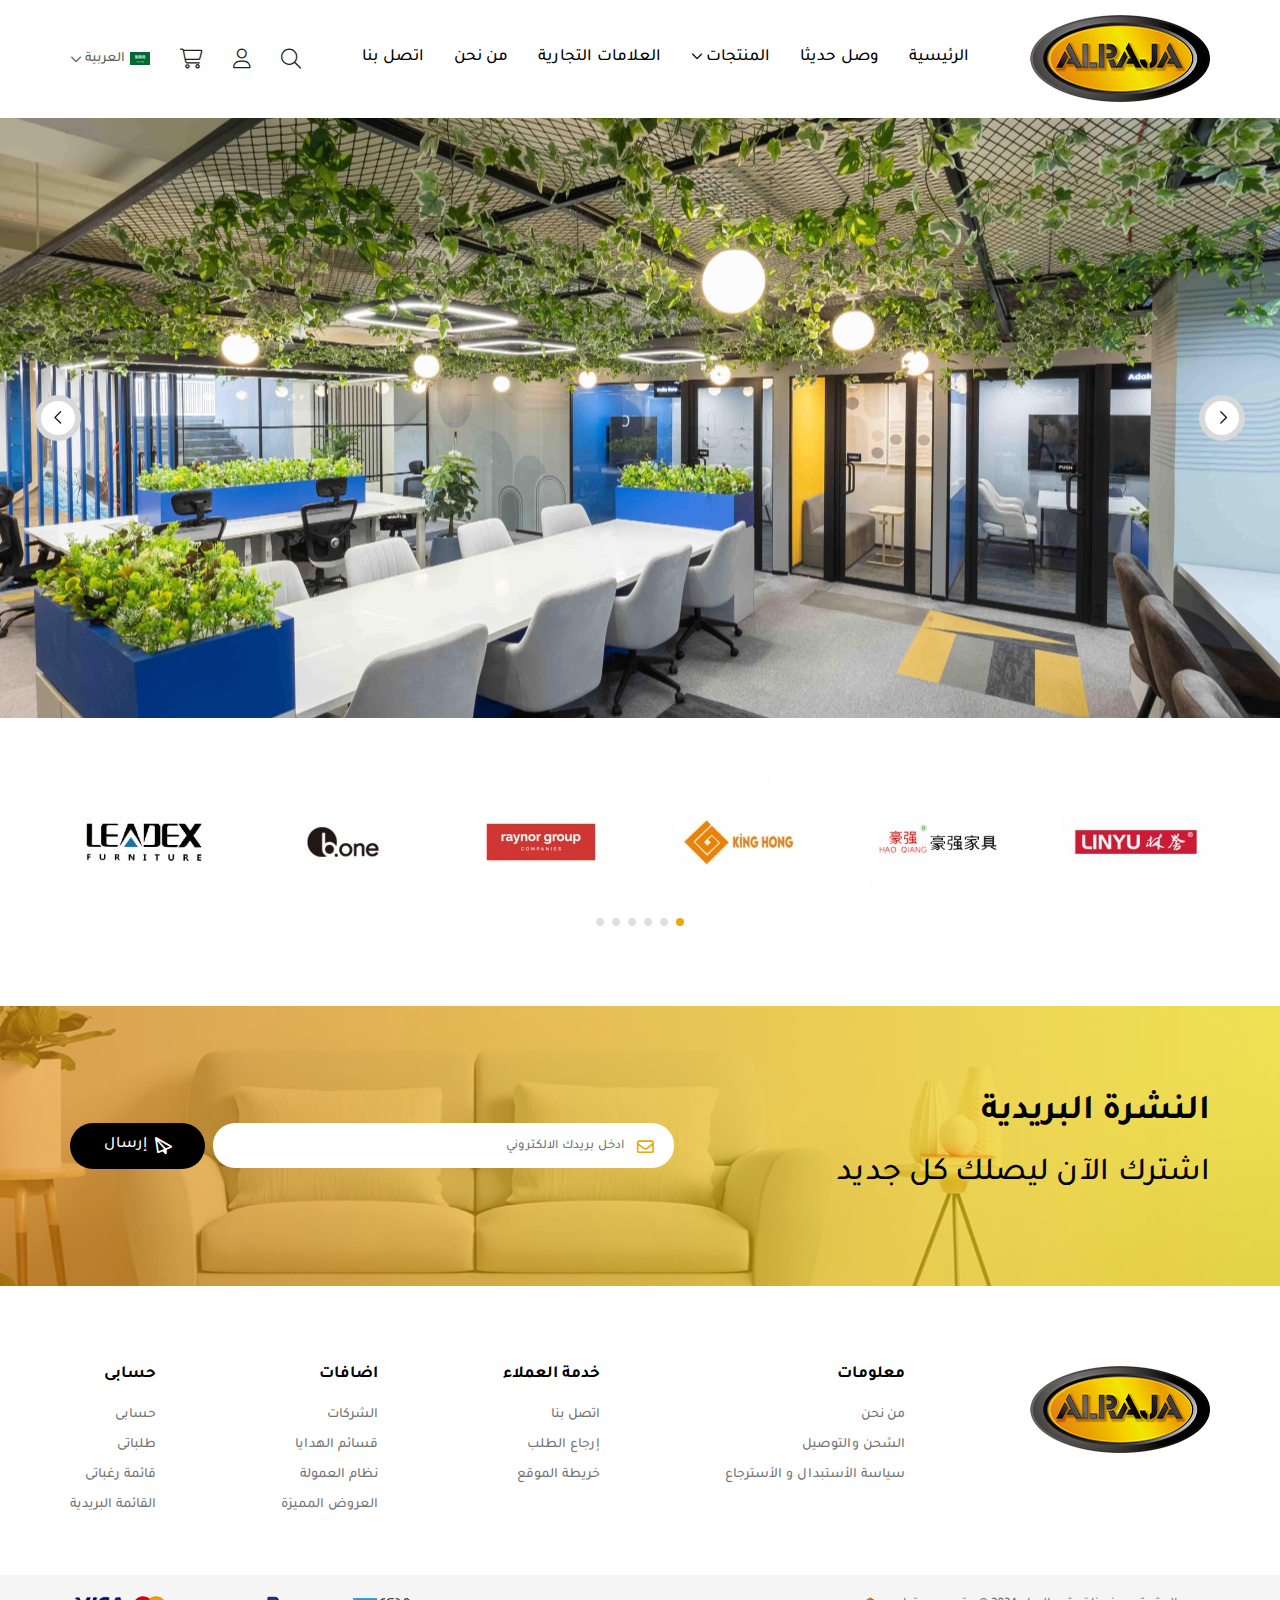
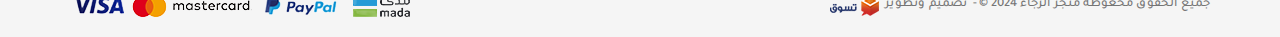
<file: index.html>
<!DOCTYPE html>
<html lang="ar" dir="rtl">

<head>
  <meta charset="UTF-8" />
  <meta http-equiv="X-UA-Compatible" content="IE=edge" />
  <meta name="viewport" content="width=device-width, initial-scale=1.0" />
  <meta name="description" content="">
  <meta name="keywords" content="">
  <link rel="icon" href="images/logo.png" type="image/webp" />
  <link rel="stylesheet" href="style/swiper-bundle.min.css">
  <link rel="stylesheet" href="style/all.min.css">
  <link rel="stylesheet" href="style/bootstrap-arabic.min.css">
  <link rel="stylesheet" href="style/main.css" />
  <title>شركة الرجاء المحدودة - ALRAJA COMPANY LIMITED</title>
</head>

<body>
  <!-- preloader -->
  <div class="preloader-container">
    <div class="preloader"></div>
  </div>

  <!-- End preloader -->




  <!-- Start Header -->
  <header class="header">
    <div class="container">
      <div class="header-content">
        <a href="#" class="logo">
          <img src="images/logo.png" alt="logo"></a>
        </a>
        <nav class="site-nav">
          <div class="close-language-wrapper">
            <div class="language">
              <div class="img-text">
                <img src="images/arabic.png" alt="">
                <div class="lang-text">
                  <span class="lang-type">العربية</span>
                  <i class="fa-regular fa-chevron-down icon"></i>
                </div>
              </div>
              <ul class="ul-reset langauge-details general-details">
                <li><a href="en.html">English</a></li>
                <li><a href="index.html">العربية</a></li>
              </ul>
            </div>
            <button class="close-btn">
              <i class="fa-light fa-xmark icon"></i>
            </button>

          </div>
          <ul class="ul-reset nav-ul">
            <li><a href="#">الرئيسية</a></li>
            <li><a href="#">وصل حديثا</a></li>
            <li class="dropdown-li">
              <a href="#">المنتجات</a>
              <div class="slider-div">
                <ul class="ul-reset main-menu">
                  <li class="submenu-dropdown-li">
                    <a href="#">أثاث مكتبي</a>
                    <div class="slider-div">
                      <ul class="ul-reset sub-menu">
                        <li class="submenu-dropdown-li">
                          <a href="#">
                            مكاتب
                          </a>
                          <div class="slider-div">
                            <ul class="ul-reset sub-menu">
                              <li><a href="#">مكتب مدير </a></li>
                              <li><a href="#">مكتب موظف </a></li>
                              <li><a href="#">طاولات قابلة للطي</a></li>
                              <li><a href="#">طاولات الأرتفاع المتغير</a></li>
                            </ul>
                          </div>
                        </li>
                        <li><a href="#">محطات عمل</a></li>
                        <li><a href="#">طاولات إجتماع</a></li>
                        <li class="submenu-dropdown-li">
                          <a href="#">
                            التخزين
                          </a>
                          <div class="slider-div">
                            <ul class="ul-reset sub-menu">
                              <li><a href="#">مكتب مدير </a></li>
                              <li><a href="#">مكتب موظف </a></li>
                              <li><a href="#">طاولات قابلة للطي</a></li>
                              <li><a href="#">طاولات الأرتفاع المتغير</a></li>
                            </ul>
                          </div>
                        </li>
                        <li class="submenu-dropdown-li">
                          <a href="#">
                            كراسي
                          </a>
                          <div class="slider-div">
                            <ul class="ul-reset sub-menu">
                              <li><a href="#">كراسي ظهر عالي </a></li>
                              <li><a href="#">كراسي ظهر متوسط </a></li>
                              <li><a href="#">كراسي زائر</a></li>
                              <li><a href="#">مقعد</a></li>
                            </ul>
                          </div>
                        </li>
                        <li class="submenu-dropdown-li">
                          <a href="#">
                            منطقة انتظار
                          </a>
                          <div class="slider-div">
                            <ul class="ul-reset sub-menu">
                              <li><a href="#">مكتب الاستقبال </a></li>
                              <li><a href="#"> كنب </a></li>
                              <li><a href="#">الكراسي</a></li>
                              <li><a href="#">مقاعد</a></li>
                            </ul>
                          </div>
                        </li>
                        <li><a href="#">طاولات لاونج</a></li>
                        <li><a href="#">كشك التليفون</a></li>
                        <li><a href="#">مصابيح</a></li>
                        <li><a href="#">وصل حديثا</a></li>
                      </ul>
                    </div>
                  </li>
                  <li class="submenu-dropdown-li">
                    <a href="#">أثاث منزلي </a>
                    <div class="slider-div">
                      <ul class="ul-reset sub-menu">
                        <li class="submenu-dropdown-li">
                          <a href="#">
                            غرفة النوم
                          </a>
                          <div class="slider-div">
                            <ul class="ul-reset sub-menu">
                              <li><a href="#">كراسي الطعام </a></li>
                              <li><a href="#">طاولات الطعام </a></li>
                              <li><a href="#">وحدة التخزين </a></li>
                            </ul>
                          </div>
                        </li>
                        <li class="submenu-dropdown-li">
                          <a href="#">
                            منطقة الطعام
                          </a>
                          <div class="slider-div">
                            <ul class="ul-reset sub-menu">
                              <li><a href="#">كراسي الطعام </a></li>
                              <li><a href="#">طاولات الطعام </a></li>
                              <li><a href="#">وحدة التخزين </a></li>
                            </ul>
                          </div>
                        </li>
                        <li class="submenu-dropdown-li">
                          <a href="#">
                            غرفة المعيشة
                          </a>
                          <div class="slider-div">
                            <ul class="ul-reset sub-menu">
                              <li><a href="#">كراسي ظهر عالي </a></li>
                              <li><a href="#">كراسي ظهر متوسط </a></li>
                              <li><a href="#">كراسي زائر</a></li>
                              <li><a href="#">مقعد</a></li>
                            </ul>
                          </div>
                        </li>

                        <li><a href="#"> مصابيح</a></li>
                        <li><a href="#">وصل حديثا </a></li>
                      </ul>
                    </div>

                  </li>
                </ul>
              </div>
            </li>
            <li><a href="#"> العلامات التجارية</a></li>
            <li><a href="#">من نحن </a></li>
            <li><a href="#"> اتصل بنا</a></li>
          </ul>
        </nav>

        <div class="control-section">
          <button class="open-search">
            <i class="fa-light fa-magnifying-glass icon"></i>
          </button>
          <div class="account">
            <button class="account-btn">
              <i class="fa-light fa-user icon"></i>
            </button>
            <ul class="ul-reset account-details general-details">
              <li><a class=" " href="#">تسجيل الدخول</a> </li>
              <li><a class=" " href="#">تسجيل جديد</a> </li>
            </ul>

          </div>
          <a href="#" class="cart">
            <i class="fa-light fa-cart-shopping icon"></i>
          </a>
          <div class="language">
            <div class="img-text">
              <img src="images/arabic.png" alt="">
              <div class="lang-text">
                <span class="lang-type">العربية</span>
                <i class="fa-regular fa-chevron-down icon"></i>
              </div>
            </div>
            <ul class="ul-reset langauge-details general-details">
              <li><a href="en.html">English</a></li>
              <li><a href="index.html">العربية</a></li>
            </ul>
          </div>
          <button class="bars">
            <i class="fa-light fa-bars icon"></i>
          </button>
        </div>


      </div>
    </div>

    <div class="search">
      <button class="close-searh-btn">
        <i class="fa-light fa-xmark icon"></i>
      </button>
      <div class="search-input-wrapper">
        <form action="" class="search-form">
          <input type="text" placeholder="اكتب ما تبحث عنه.؟">
        </form>
        <button class="form-search-btn">
          <i class="fa-light fa-magnifying-glass icon"></i>
        </button>

      </div>
    </div>
  </header>
  <!-- End Header -->

  <!-- Start Mainbanner -->
  <main class="mainBanner">
    <div class="mainBanner-parent">
      <div class="swiper">
        <div class="swiper-wrapper">
          <div class="swiper-slide">
            <div class="mainslider-item   ">
              <a class="mainBanner-link" href="#">
                <img src="images/main/01.jpg" />
              </a>
            </div>
          </div>
          <div class="swiper-slide">
            <div class="mainslider-item   ">
              <a class="mainBanner-link" href="#">
                <img src="images/main/02.jpg" />
              </a>
            </div>
          </div>
          <div class="swiper-slide">
            <div class="mainslider-item   ">
              <a class="mainBanner-link" href="#">
                <img src="images/main/01.jpg" />
              </a>
            </div>
          </div>
        </div>
      </div>
      <div class="swiper-pagination"></div>
      <div class="swiper-button-next">
        <span class="inner-circle">
          <i class="fa-regular fa-chevron-left icon"></i>
        </span>
      </div>
      <div class="swiper-button-prev">
        <span class="inner-circle">
          <i class="fa-regular fa-chevron-right icon"></i>
        </span>
      </div>

    </div>
  </main>
  <!-- End Mainbanner -->





  <!-- Start brands -->
  <section class="brands">
    <div class="container">
      <div class="swiper-parent">
        <div class="swiper">
          <div class="swiper-wrapper">
            <div class="swiper-slide">
              <div class="brand-item">
                <a href="#">
                  <img src="images/brands/01.jpg" alt="" />
                </a>
              </div>
            </div>
            <div class="swiper-slide">
              <div class="brand-item">
                <a href="#">
                  <img src="images/brands/02.jpg" alt="" />
                </a>
              </div>
            </div>
            <div class="swiper-slide">
              <div class="brand-item">
                <a href="#">
                  <img src="images/brands/03.jpg" alt="" />
                </a>
              </div>
            </div>
            <div class="swiper-slide">
              <div class="brand-item">
                <a href="#">
                  <img src="images/brands/04.jpg" alt="" />
                </a>
              </div>
            </div>
            <div class="swiper-slide">
              <div class="brand-item">
                <a href="#">
                  <img src="images/brands/05.jpg" alt="" />
                </a>
              </div>
            </div>
            <div class="swiper-slide">
              <div class="brand-item">
                <a href="#">
                  <img src="images/brands/06.jpg" alt="" />
                </a>
              </div>
            </div>
          </div>
        </div>
        <div class="swiper-pagination"></div>
      </div>
    </div>
  </section>
  <!-- End brands -->


  <!-- Start Newsletter -->
  <section class="newsletter">
    <div class="container">
      <div class="newsletter-content">
        <div class="text-content">
          <h3 class="title">
            النشرة البريدية
          </h3>
          <p class="text">
            اشترك الآن ليصلك كل جديد
          </p>
        </div>
        <div class="form-content">
          <form action="" class="newsletter-form">
            <div class="input-wrapper">
              <input placeholder="ادخل بريدك الالكتروني" type="text" class="newsletter-input">
              <i class="fa-regular fa-envelope icon"></i>
            </div>
            <button type="submit" class="submit-btn">
              <i class="fa-regular fa-paper-plane icon"></i>
              إرسال

            </button>
          </form>
        </div>
      </div>
    </div>
  </section>
  <!-- End Newsletter -->






  <!-- Start Footer -->
  <footer class="footer">
    <div class="upper-footer">
      <div class="container">
        <div class="footer-items">
          <div class="footer-img-item">
            <img src="images/logo.png" alt="">
          </div>
          <div class="footer-item">
            <h2 class="footer-item-title">
              معلومات
            </h2>
            <div class="footer-ul-wrapper">
              <ul class="ul-reset footer-ul">
                <li><a href="#" class="footer-anchor"> من نحن </a></li>
                <li><a href="#" class="footer-anchor">الشحن والتوصيل </a></li>
                <li><a href="#" class="footer-anchor">سياسة الأستبدال و الأسترجاع</a></li>
              </ul>
            </div>

          </div>
          <div class="footer-item">
            <h2 class="footer-item-title">
              خدمة العملاء
            </h2>
            <div class="footer-ul-wrapper">
              <ul class="ul-reset footer-ul">
                <li><a href="#" class="footer-anchor">اتصل بنا</a></li>
                <li><a href="#" class="footer-anchor"> إرجاع الطلب </a></li>
                <li><a href="#" class="footer-anchor"> خريطة الموقع</a></li>
              </ul>
            </div>

          </div>
          <div class="footer-item">
            <h2 class="footer-item-title">
              اضافات
            </h2>
            <div class="footer-ul-wrapper">
              <ul class="ul-reset footer-ul">
                <li><a href="#" class="footer-anchor">الشركات</a></li>
                <li><a href="#" class="footer-anchor">قسائم الهدايا</a></li>
                <li><a href="#" class="footer-anchor">نظام العمولة </a></li>
                <li><a href="#" class="footer-anchor">العروض المميزة </a></li>
              </ul>
            </div>

          </div>
          <div class="footer-item">
            <h2 class="footer-item-title">
              حسابى
            </h2>
            <div class="footer-ul-wrapper">
              <ul class="ul-reset footer-ul">
                <li><a href="#" class="footer-anchor"> حسابى</a></li>
                <li><a href="#" class="footer-anchor">طلباتى </a></li>
                <li><a href="#" class="footer-anchor">قائمة رغباتى</a></li>
                <li><a href="#" class="footer-anchor"> القائمة البريدية</a></li>
              </ul>
            </div>

          </div>
        </div>
      </div>
    </div>
    <div class="bottom-footer">
      <div class="container">
        <div class="bottom-footer-content">
          <div class="copyright">
            <p class="copyright-text">جميع الحقوق محغوظة متجر الرجاء 2024 ©</p>
            <p class="tasawk-text">
               تصميم وتطوير
              <a target="_blank" href="https://tasawk.com.sa/" class="tasawk-link">
                <img src="images/tasawk-ar.png" alt="">
              </a>
            </p>
          </div>
          <div class="pay">
            <img src="images/pay.png" alt="">
          </div>
        </div>


      </div>
    </div>
  </footer>
  <!-- End Footer -->


  <!-- to top button  -->
  <!-- <button class="toTop">
    <i class="fa-light fa-chevron-up toTop-icon"></i>
  </button> -->
  <!-- end of to top button -->






  <script src="js/jquery-2.1.1.min.js"></script>
  <script src="js/swiper-bundle.min.js"></script>
  <script src="js/bootstrap.min.js"></script>
  <script src="js/main.js"></script>

</body>

</html>
</file>
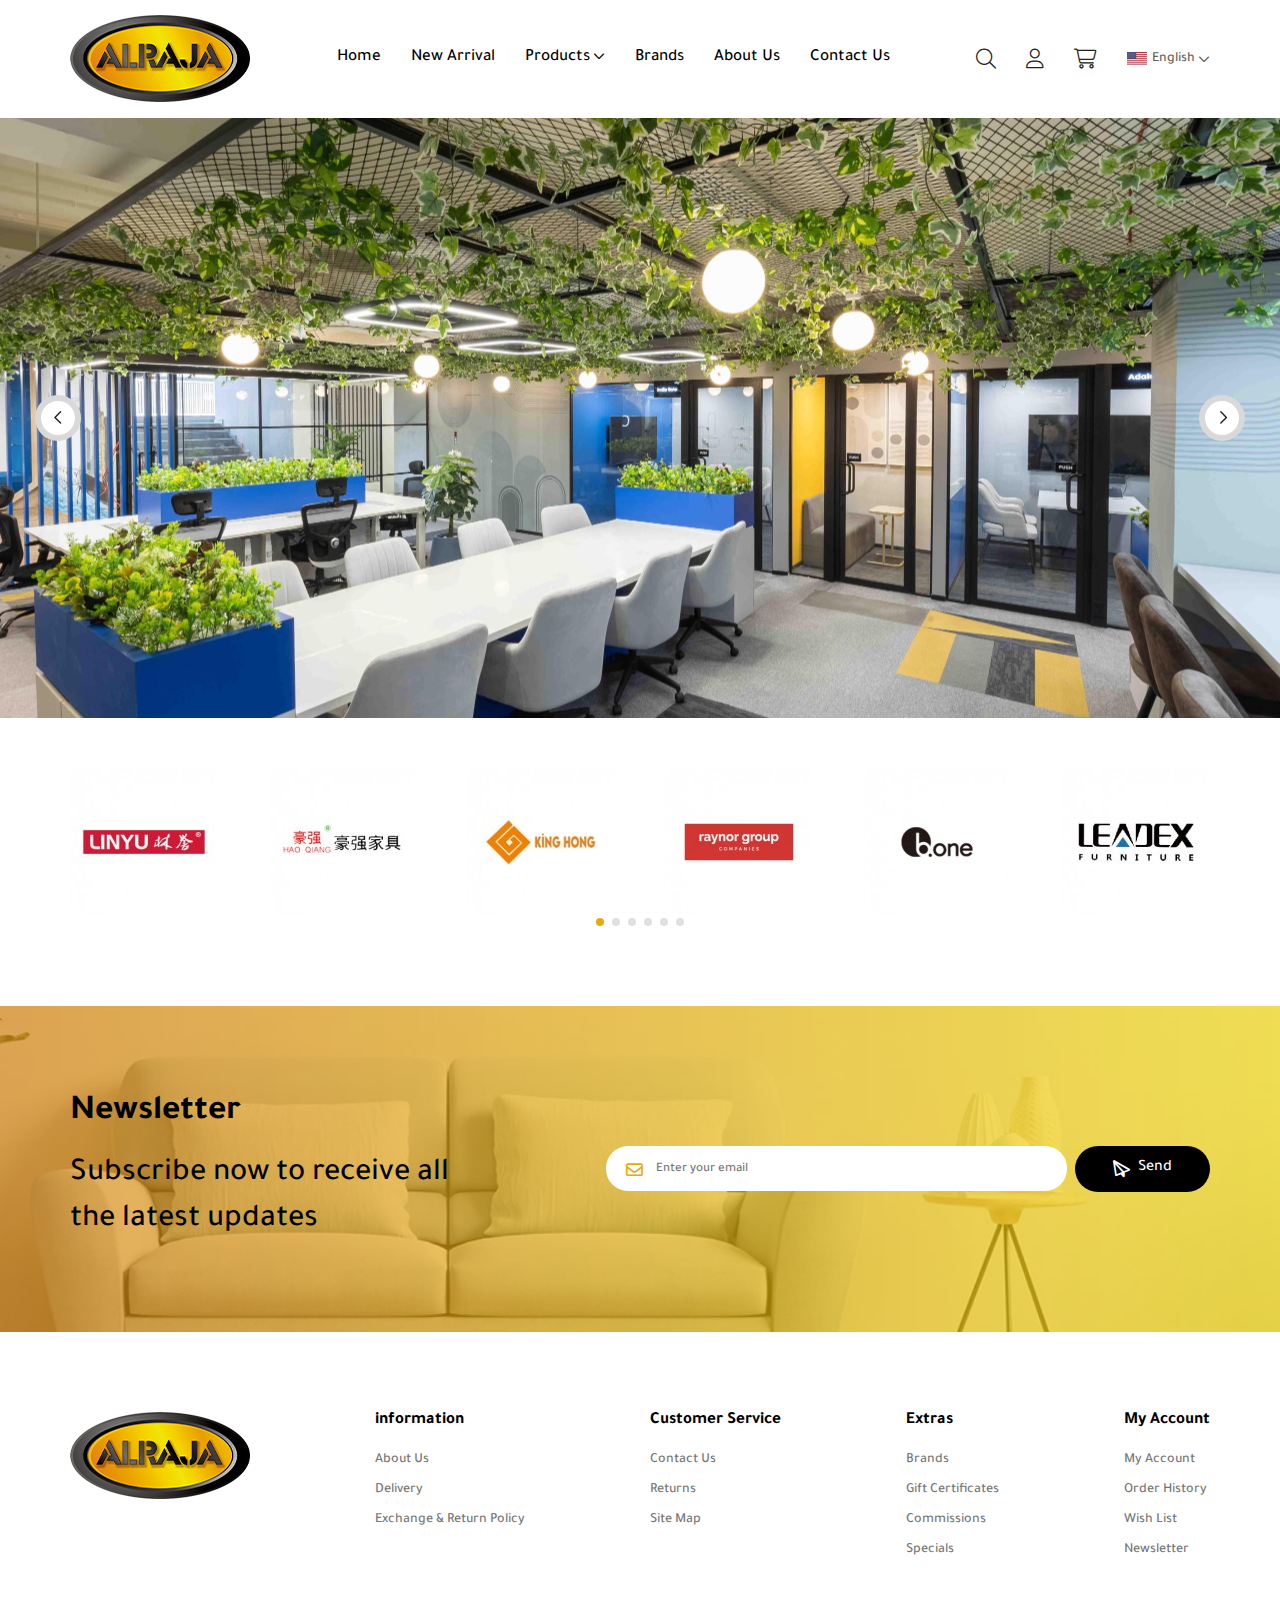
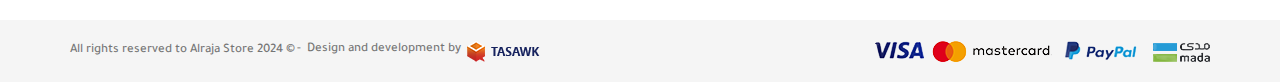
<file: en.html>
<!DOCTYPE html>
<html lang="en" dir="ltr">

<head>
    <meta charset="UTF-8" />
    <meta http-equiv="X-UA-Compatible" content="IE=edge" />
    <meta name="viewport" content="width=device-width, initial-scale=1.0" />
    <meta name="description" content="">
    <meta name="keywords" content="">
    <link rel="icon" href="images/logo.png" type="image/webp" />
    <link rel="stylesheet" href="style/swiper-bundle.min.css">
    <link rel="stylesheet" href="style/all.min.css">
    <link rel="stylesheet" href="style/bootstrap.min.css">
    <link rel="stylesheet" href="style/main.css" />
    <title> ALRAJA COMPANY LIMITED</title>
</head>

<body>
    <!-- preloader -->
    <div class="preloader-container">
        <div class="preloader"></div>
    </div>

    <!-- End preloader -->




    <!-- Start Header -->
    <header class="header">
        <div class="container">
            <div class="header-content">
                <a href="#" class="logo">
                    <img src="images/logo.png" alt="logo"></a>
                </a>
                <nav class="site-nav">
                    <div class="close-language-wrapper">
                        <div class="language">
                            <div class="img-text">
                                <img src="images/english.png" alt="">
                                <div class="lang-text">
                                    <span class="lang-type">English</span>
                                    <i class="fa-regular fa-chevron-down icon"></i>
                                </div>
                            </div>
                            <ul class="ul-reset langauge-details general-details">
                                <li><a href="index.html">العربية</a></li>
                                <li><a href="en.html">English</a></li>
                            </ul>
                        </div>
                        <button class="close-btn">
                            <i class="fa-light fa-xmark icon"></i>
                        </button>

                    </div>
                    <ul class="ul-reset nav-ul">
                        <li><a href="#">home</a></li>
                        <li><a href="#">new arrival </a></li>
                        <li class="dropdown-li">
                            <a href="#">products</a>
                            <div class="slider-div">
                                <ul class="ul-reset main-menu">
                                    <li class="submenu-dropdown-li">
                                        <a href="#">Office furniture</a>
                                        <div class="slider-div">
                                            <ul class="ul-reset sub-menu">
                                                <li class="submenu-dropdown-li">
                                                    <a href="#">
                                                        Offices
                                                    </a>
                                                    <div class="slider-div">
                                                        <ul class="ul-reset sub-menu">
                                                            <li><a href="#">Director's Office</a></li>
                                                            <li><a href="#">Employee's Office</a></li>
                                                            <li><a href="#">Folding Tables</a></li>
                                                            <li><a href="#">Variable height tables</a></li>
                                                        </ul>
                                                    </div>
                                                </li>
                                                <li><a href="#">Workstations</a></li>
                                                <li><a href="#">Meeting Tables</a></li>
                                                <li class="submenu-dropdown-li">
                                                    <a href="#">
                                                        Storage
                                                    </a>
                                                    <div class="slider-div">
                                                        <ul class="ul-reset sub-menu">
                                                            <li><a href="#">Director's Office</a></li>
                                                            <li><a href="#">Employee's Office</a></li>
                                                            <li><a href="#">Folding Tables</a></li>
                                                            <li><a href="#">Variable Height Tables</a></li>
                                                        </ul>
                                                    </div>
                                                </li>
                                                <li class="submenu-dropdown-li">
                                                    <a href="#">
                                                        Chairs
                                                    </a>
                                                    <div class="slider-div">
                                                        <ul class="ul-reset sub-menu">
                                                            <li><a href="#">High Back Chairs</a></li>
                                                            <li><a href="#">Medium Back Chairs</a></li>
                                                            <li><a href="#">Visitor Chairs</a></li>
                                                            <li><a href="#">Seat</a></li>
                                                        </ul>
                                                    </div>
                                                </li>
                                                <li class="submenu-dropdown-li">
                                                    <a href="#">
                                                        Waiting area
                                                    </a>
                                                    <div class="slider-div">
                                                        <ul class="ul-reset sub-menu">
                                                            <li><a href="#">Reception desk</a></li>
                                                            <li><a href="#">Sofas</a></li>
                                                            <li><a href="#">Chairs</a></li>
                                                            <li><a href="#">Beds</a></li>
                                                        </ul>
                                                    </div>
                                                </li>
                                                <li><a href="#">Lounge Tables</a></li>
                                                <li><a href="#">Telephone Booth</a></li>
                                                <li><a href="#">Lamps</a></li>
                                                <li><a href="#">New Arrivals</a></li>
                                            </ul>
                                        </div>
                                    </li>
                                    <li class="submenu-dropdown-li">
                                        <a href="#">Home Furniture</a>
                                        <div class="slider-div">
                                            <ul class="ul-reset sub-menu">
                                                <li class="submenu-dropdown-li">
                                                    <a href="#">
                                                        bedroom
                                                    </a>
                                                    <div class="slider-div">
                                                        <ul class="ul-reset sub-menu">
                                                            <li><a href="#">Dining Chairs</a></li>
                                                            <li><a href="#">Dining Tables</a></li>
                                                            <li><a href="#">Storage Unit</a></li>
                                                        </ul>
                                                    </div>
                                                </li>
                                                <li class="submenu-dropdown-li">
                                                    <a href="#">
                                                        Dining area
                                                    </a>
                                                    <div class="slider-div">
                                                        <ul class="ul-reset sub-menu">
                                                            <li><a href="#">Dining Chairs</a></li>
                                                            <li><a href="#">Dining Tables</a></li>
                                                            <li><a href="#">Storage Unit</a></li>
                                                        </ul>
                                                    </div>
                                                </li>
                                                <li class="submenu-dropdown-li">
                                                    <a href="#">
                                                        living room
                                                    </a>
                                                    <div class="slider-div">
                                                        <ul class="ul-reset sub-menu">
                                                            <li><a href="#">High Back Chairs</a></li>
                                                            <li><a href="#">Medium Back Chairs</a></li>
                                                            <li><a href="#">Visitor Chairs</a></li>
                                                            <li><a href="#">Seat</a></li>
                                                        </ul>
                                                    </div>
                                                </li>

                                                <li><a href="#">Lamps</a></li>
                                                <li><a href="#">New Arrivals</a></li>
                                            </ul>
                                        </div>

                                    </li>
                                </ul>
                            </div>
                        </li>
                        <li><a href="#">Brands</a></li>
                        <li><a href="#">About Us</a></li>
                        <li><a href="#">Contact Us</a></li>
                    </ul>
                </nav>

                <div class="control-section">
                    <button class="open-search">
                        <i class="fa-light fa-magnifying-glass icon"></i>
                    </button>
                    <div class="account">
                        <button class="account-btn">
                            <i class="fa-light fa-user icon"></i>
                        </button>
                        <ul class="ul-reset account-details general-details">
                            <li><a class=" " href="#">Login</a> </li>
                            <li><a class=" " href="#">register</a> </li>
                        </ul>

                    </div>
                    <a href="#" class="cart">
                        <i class="fa-light fa-cart-shopping icon"></i>
                    </a>
                    <div class="language">
                        <div class="img-text">
                            <img src="images/english.png" alt="">
                            <div class="lang-text">
                                <span class="lang-type">English</span>
                                <i class="fa-regular fa-chevron-down icon"></i>
                            </div>
                        </div>
                        <ul class="ul-reset langauge-details general-details">
                            <li><a href="index.html">العربية</a></li>
                            <li><a href="en.html">English</a></li>
                        </ul>
                    </div>
                    <button class="bars">
                        <i class="fa-light fa-bars icon"></i>
                    </button>
                </div>


            </div>
        </div>

        <div class="search">
            <button class="close-searh-btn">
                <i class="fa-light fa-xmark icon"></i>
            </button>
            <div class="search-input-wrapper">
                <form action="" class="search-form">
                    <input type="text" placeholder="Type what you are looking for.?">
                </form>
                <button class="form-search-btn">
                    <i class="fa-light fa-magnifying-glass icon"></i>
                </button>

            </div>
        </div>
    </header>
    <!-- End Header -->

    <!-- Start Mainbanner -->
    <main class="mainBanner">
        <div class="mainBanner-parent">
            <div class="swiper">
                <div class="swiper-wrapper">
                    <div class="swiper-slide">
                        <div class="mainslider-item   ">
                            <a class="mainBanner-link" href="#">
                                <img src="images/main/01.jpg" />
                            </a>
                        </div>
                    </div>
                    <div class="swiper-slide">
                        <div class="mainslider-item   ">
                            <a class="mainBanner-link" href="#">
                                <img src="images/main/02.jpg" />
                            </a>
                        </div>
                    </div>
                    <div class="swiper-slide">
                        <div class="mainslider-item   ">
                            <a class="mainBanner-link" href="#">
                                <img src="images/main/01.jpg" />
                            </a>
                        </div>
                    </div>
                </div>
            </div>
            <div class="swiper-pagination"></div>
            <div class="swiper-button-next">
                <span class="inner-circle">
                    <i class="fa-regular fa-chevron-left icon"></i>
                </span>
            </div>
            <div class="swiper-button-prev">
                <span class="inner-circle">
                    <i class="fa-regular fa-chevron-right icon"></i>
                </span>
            </div>

        </div>
    </main>
    <!-- End Mainbanner -->





    <!-- Start brands -->
    <section class="brands">
        <div class="container">
            <div class="swiper-parent">
                <div class="swiper">
                    <div class="swiper-wrapper">
                        <div class="swiper-slide">
                            <div class="brand-item">
                                <a href="#">
                                    <img src="images/brands/01.jpg" alt="" />
                                </a>
                            </div>
                        </div>
                        <div class="swiper-slide">
                            <div class="brand-item">
                                <a href="#">
                                    <img src="images/brands/02.jpg" alt="" />
                                </a>
                            </div>
                        </div>
                        <div class="swiper-slide">
                            <div class="brand-item">
                                <a href="#">
                                    <img src="images/brands/03.jpg" alt="" />
                                </a>
                            </div>
                        </div>
                        <div class="swiper-slide">
                            <div class="brand-item">
                                <a href="#">
                                    <img src="images/brands/04.jpg" alt="" />
                                </a>
                            </div>
                        </div>
                        <div class="swiper-slide">
                            <div class="brand-item">
                                <a href="#">
                                    <img src="images/brands/05.jpg" alt="" />
                                </a>
                            </div>
                        </div>
                        <div class="swiper-slide">
                            <div class="brand-item">
                                <a href="#">
                                    <img src="images/brands/06.jpg" alt="" />
                                </a>
                            </div>
                        </div>
                    </div>
                </div>
                <div class="swiper-pagination"></div>
            </div>
        </div>
    </section>
    <!-- End brands -->


    <!-- Start Newsletter -->
    <section class="newsletter">
        <div class="container">
            <div class="newsletter-content">
                <div class="text-content">
                    <h3 class="title">
                        Newsletter
                    </h3>
                    <p class="text">
                        Subscribe now to receive all the latest updates
                    </p>
                </div>
                <div class="form-content">
                    <form action="" class="newsletter-form">
                        <div class="input-wrapper">
                            <input placeholder="Enter your email" type="text" class="newsletter-input">
                            <i class="fa-regular fa-envelope icon"></i>
                        </div>
                        <button type="submit" class="submit-btn">
                            <i class="fa-regular fa-paper-plane icon"></i>
                            send
                        </button>
                    </form>
                </div>
            </div>
        </div>
    </section>
    <!-- End Newsletter -->






    <!-- Start Footer -->
    <footer class="footer">
        <div class="upper-footer">
            <div class="container">
                <div class="footer-items">
                    <div class="footer-img-item">
                        <img src="images/logo.png" alt="">
                    </div>
                    <div class="footer-item">
                        <h2 class="footer-item-title">
                            information
                        </h2>
                        <div class="footer-ul-wrapper">
                            <ul class="ul-reset footer-ul">
                                <li><a href="#" class="footer-anchor"> about us </a></li>
                                <li><a href="#" class="footer-anchor">delivery </a></li>
                                <li><a href="#" class="footer-anchor">Exchange & return policy</a></li>
                            </ul>
                        </div>

                    </div>
                    <div class="footer-item">
                        <h2 class="footer-item-title">
                            Customer Service
                        </h2>
                        <div class="footer-ul-wrapper">
                            <ul class="ul-reset footer-ul">
                                <li><a href="#" class="footer-anchor">Contact Us</a></li>
                                <li><a href="#" class="footer-anchor">Returns</a></li>
                                <li><a href="#" class="footer-anchor">Site Map</a></li>
                            </ul>
                        </div>

                    </div>
                    <div class="footer-item">
                        <h2 class="footer-item-title">
                            Extras
                        </h2>
                        <div class="footer-ul-wrapper">
                            <ul class="ul-reset footer-ul">
                                <li><a href="#" class="footer-anchor">Brands</a></li>
                                <li><a href="#" class="footer-anchor">Gift Certificates</a></li>
                                <li><a href="#" class="footer-anchor">Commissions</a></li>
                                <li><a href="#" class="footer-anchor">Specials</a></li>
                            </ul>
                        </div>

                    </div>
                    <div class="footer-item">
                        <h2 class="footer-item-title">
                            My Account
                        </h2>
                        <div class="footer-ul-wrapper">
                            <ul class="ul-reset footer-ul">
                                <li><a href="#" class="footer-anchor">My Account</a></li>
                                <li><a href="#" class="footer-anchor">Order History</a></li>
                                <li><a href="#" class="footer-anchor">Wish List</a></li>
                                <li><a href="#" class="footer-anchor">Newsletter</a></li>
                            </ul>
                        </div>

                    </div>
                </div>
            </div>
        </div>
        <div class="bottom-footer">
            <div class="container">
                <div class="bottom-footer-content">
                    <div class="copyright">
                        <p class="copyright-text">All rights reserved to Alraja Store 2024 ©</p>
                        <p class="tasawk-text">
                            Design and development by
                            <a target="_blank" href="https://tasawk.com.sa/" class="tasawk-link">
                                <img src="images/tasawk-en.png" alt="">
                            </a>
                        </p>
                    </div>
                    <div class="pay">
                        <img src="images/pay.png" alt="">
                    </div>
                </div>


            </div>
        </div>
    </footer>
    <!-- End Footer -->


    <!-- to top button  -->
    <!-- <button class="toTop">
    <i class="fa-light fa-chevron-up toTop-icon"></i>
  </button> -->
    <!-- end of to top button -->






    <script src="js/jquery-2.1.1.min.js"></script>
    <script src="js/swiper-bundle.min.js"></script>
    <script src="js/bootstrap.min.js"></script>
    <script src="js/main.js"></script>

</body>

</html>
</file>
<file: style/main.css>
@font-face {
  font-family: "Tajawal";
  src: url("../fonts/Tajawal/Tajawal-ExtraLight.woff2") format("woff2"), url("../fonts/Tajawal/Tajawal-ExtraLight.woff") format("woff"), url("../fonts/Tajawal/Tajawal-ExtraLight.ttf") format("truetype");
  font-weight: 200;
  font-style: normal;
  font-display: swap;
}
@font-face {
  font-family: "Tajawal";
  src: url("../fonts/Tajawal/Tajawal-Light.woff2") format("woff2"), url("../fonts/Tajawal/Tajawal-Light.woff") format("woff"), url("../fonts/Tajawal/Tajawal-Light.ttf") format("truetype");
  font-weight: 300;
  font-style: normal;
  font-display: swap;
}
@font-face {
  font-family: "Tajawal";
  src: url("../fonts/Tajawal/Tajawal-Regular.woff2") format("woff2"), url("../fonts/Tajawal/Tajawal-Regular.woff") format("woff"), url("../fonts/Tajawal/Tajawal-Regular.ttf") format("truetype");
  font-weight: 400;
  font-style: normal;
  font-display: swap;
}
@font-face {
  font-family: "Tajawal";
  src: url("../fonts/Tajawal/Tajawal-Medium.woff2") format("woff2"), url("../fonts/Tajawal/Tajawal-Medium.woff") format("woff"), url("../fonts/Tajawal/Tajawal-Medium.ttf") format("truetype");
  font-weight: 500;
  font-style: normal;
  font-display: swap;
}
@font-face {
  font-family: "Tajawal";
  src: url("../fonts/Tajawal/Tajawal-Bold.woff2") format("woff2"), url("../fonts/Tajawal/Tajawal-Bold.woff") format("woff"), url("../fonts/Tajawal/Tajawal-Bold.ttf") format("truetype");
  font-weight: 700;
  font-style: normal;
  font-display: swap;
}
@font-face {
  font-family: "Tajawal";
  src: url("../fonts/Tajawal/Tajawal-ExtraBold.woff2") format("woff2"), url("../fonts/Tajawal/Tajawal-ExtraBold.woff") format("woff"), url("../fonts/Tajawal/Tajawal-ExtraBold.ttf") format("truetype");
  font-weight: 800;
  font-style: normal;
  font-display: swap;
}
@font-face {
  font-family: "Tajawal";
  src: url("../fonts/Tajawal/Tajawal-Black.woff2") format("woff2"), url("../fonts/Tajawal/Tajawal-Black.woff") format("woff"), url("../fonts/Tajawal/Tajawal-Black.ttf") format("truetype");
  font-weight: 900;
  font-style: normal;
  font-display: swap;
}
body {
  font-weight: 400;
  font-style: normal;
  font-family: "Tajawal";
}

html {
  scroll-behavior: smooth;
}

body {
  padding-top: 117.8px;
}

.newsletter-form .submit-btn, .brand-item a, .mainBanner .swiper-button-next .inner-circle,
.mainBanner .swiper-button-prev .inner-circle, .mainBanner .swiper-button-next,
.mainBanner .swiper-button-prev, .search {
  display: flex;
  align-items: center;
  justify-content: center;
}

.swiper-pagination-bullet {
  background-color: rgb(194, 194, 194);
  opacity: 0.502;
}

.swiper-pagination-bullet-active {
  background-color: #e9a90c;
  opacity: 1;
}

.swiper-parent {
  position: relative;
}

img {
  image-rendering: -webkit-optimize-contrast;
}

.ul-reset {
  list-style: none;
  padding: 0;
  margin: 0;
}

a,
button {
  color: black;
  text-decoration: none;
  display: inline-block;
  padding: 0;
  outline: none;
  border: none;
  background-color: transparent;
  cursor: pointer;
}
a:hover,
button:hover {
  text-decoration: none;
  color: black;
}
a:focus,
button:focus {
  text-decoration: none;
}

.preloader-container {
  position: fixed;
  top: 0;
  left: 0;
  width: 100%;
  z-index: 1000;
}

.preloader {
  width: 100%;
  height: 4px;
  box-shadow: 0 1px 2px rgba(0, 0, 0, 0.1) inset;
  background-image: linear-gradient(to bottom, #f5f5f5, #f9f9f9);
  position: relative;
  overflow: hidden;
}

.preloader::before {
  content: "";
  position: absolute;
  top: 0;
  left: -100%;
  width: 90%;
  height: 100%;
  background-color: #e9a90c;
  animation: preloaderAnimation 3s infinite linear;
}

@keyframes preloaderAnimation {
  100% {
    left: 100%;
  }
}
@media only screen and (max-width: 1199px) {
  body {
    padding-top: 93.63px;
  }
}
@media only screen and (max-width: 991px) {
  .swiper-pagination-bullet {
    background-color: #000;
    opacity: 0.302;
  }
  .swiper-pagination-bullet-active {
    background-color: #e9a90c;
    opacity: 1;
  }
}
@media only screen and (max-width: 767px) {
  .container {
    padding-right: 20px;
    padding-left: 20px;
  }
  body {
    padding-top: 79.13px;
  }
}
.header {
  position: fixed;
  padding: 15px 0px;
  border-bottom: 1px solid transparent;
  background-color: #ffffff;
  transition: all linear 0.3s;
  top: 0;
  left: 0;
  width: 100%;
  z-index: 30;
}

.sticky-header {
  padding: 10px 0;
  border-color: #e6e6e6;
}
.sticky-header .logo img {
  width: 140px;
}

.langauge-details li a {
  text-transform: capitalize;
}

.header-content {
  display: flex;
  align-items: center;
  justify-content: space-between;
}

.logo {
  display: flex;
}
.logo img {
  transition: all linear 0.3s;
  width: 180px;
}

.site-nav .nav-ul {
  display: flex;
  gap: 30px;
  justify-content: center;
  align-items: center;
}
.site-nav .nav-ul > li {
  display: flex;
}
.site-nav .nav-ul > li > a {
  color: #000;
  text-transform: capitalize;
  font-size: 17px;
  font-weight: 500;
  transition: all linear 0.2s;
}
.site-nav .nav-ul > li > a:hover {
  color: #e9a90c;
}

.dropdown-li {
  position: relative;
  padding: 12px 0;
}
.dropdown-li > a {
  display: flex;
  align-items: baseline;
  gap: 3px;
}
.dropdown-li > a::after {
  transition: all linear 0.2s;
  content: "\f078";
  font-family: "Font Awesome 6 Pro";
  font-size: 12px;
  color: #000;
}
.dropdown-li:hover > a::after {
  color: #e9a90c;
}
.dropdown-li:hover .main-menu {
  opacity: 1;
  visibility: visible;
}

.site-nav .nav-ul > .dropdown-li:hover > a {
  color: #e9a90c;
}

.main-menu,
.sub-menu {
  opacity: 0;
  visibility: hidden;
  position: absolute;
  display: flex;
  flex-direction: column;
  transition: all linear 0.3s;
  padding: 10px 15px;
  border-radius: 5px;
  width: 200px;
  background-color: #fff;
  z-index: 20;
  box-shadow: 0px 0px 15px 0px rgba(0, 0, 0, 0.1);
}
.main-menu li a,
.sub-menu li a {
  padding: 10px 0;
  font-size: 14px;
  font-weight: 500;
  text-transform: capitalize;
  color: #616161;
  display: flex;
  justify-content: space-between;
  align-items: center;
  transition: 0.5s;
}
.main-menu li a:hover,
.sub-menu li a:hover {
  color: #e9a90c;
}
.main-menu li a:hover::after,
.sub-menu li a:hover::after {
  color: #e9a90c;
}

.main-menu {
  top: 100%;
  inset-inline-start: 0;
}

.sub-menu {
  top: 0;
  inset-inline-start: calc(100% + 20px);
}

.submenu-dropdown-li {
  position: relative;
}
.submenu-dropdown-li:hover > .slider-div > .sub-menu {
  opacity: 1;
  visibility: visible;
}
.submenu-dropdown-li > a::after {
  content: "\f053";
  font-family: "Font Awesome 6 Pro";
  font-size: 13px;
  color: #616161;
  transition: all linear 0.2s;
}

html[dir=ltr] .submenu-dropdown-li > a::after {
  transform: rotate(180deg);
}
html[dir=ltr] .submenu-dropdown-li > .sub-arrow-rotate::after {
  transform: rotate(90deg);
}

.search {
  position: fixed;
  padding-inline: 20px;
  inset: 0;
  width: 100%;
  height: 0;
  top: 50%;
  overflow: hidden;
  transform: translateY(-50%);
  transition: all linear 0.3s;
  background-color: #000;
  z-index: 100;
}
.search .close-searh-btn {
  position: absolute;
  display: flex;
  top: 40px;
  inset-inline-start: 40px;
  z-index: 2;
}
.search .close-searh-btn .icon {
  color: #fff;
  font-size: 25px;
}
.search .search-input-wrapper {
  width: 100%;
  max-width: 500px;
  height: 60px;
  background: none;
  border: none;
  outline: none;
  color: #fff;
  display: flex;
  justify-content: space-between;
  font-size: 23px;
  border-bottom: 2px solid #fff;
  position: relative;
}
.search .search-input-wrapper .search-form {
  display: flex;
  width: 100%;
}
.search .search-input-wrapper .search-form input {
  border: none;
  display: flex;
  width: 100%;
  height: 100%;
  background: none;
}
.search .search-input-wrapper .search-form input::-moz-placeholder {
  color: #fff;
  font-size: 23px;
}
.search .search-input-wrapper .search-form input::placeholder {
  color: #fff;
  font-size: 23px;
}
.search .search-input-wrapper .search-form input:focus {
  outline: none;
}
.search .search-input-wrapper .form-search-btn {
  display: flex;
  height: 100%;
  align-items: center;
}
.search .search-input-wrapper .form-search-btn .icon {
  color: #fff;
  font-size: 22px;
}

.show-search {
  height: 100vh;
}

.overflow-hidden {
  overflow: hidden;
}

.general-details {
  display: flex;
  flex-direction: column;
  gap: 10px;
  border-radius: 5px;
  position: absolute;
  text-align: center;
  background-color: #fff;
  box-shadow: rgba(0, 0, 0, 0.24) 0px 1px 5px;
  padding: 10px;
  z-index: 999;
  left: 50%;
  top: 100%;
  min-width: 140px;
  opacity: 0;
  visibility: hidden;
  transition: all linear 0.2s;
  transform: translateX(-50%);
}
.general-details::after {
  content: "";
  position: absolute;
  left: 50%;
  transform: translateX(-50%);
  width: 0;
  top: -8px;
  height: 0;
  border-style: solid;
  border-width: 0 8px 8px 8px;
  border-color: transparent transparent #fff transparent;
  z-index: 5;
}
.general-details a {
  transition: color linear 0.2s;
  color: #757575;
  font-weight: 500;
  text-transform: capitalize;
  font-size: 15px;
  line-height: 25px;
}
.general-details a:hover {
  text-decoration: none;
  color: #e9a90c;
}

.control-section {
  gap: 30px;
  display: flex;
  align-items: center;
  justify-content: flex-end;
}
.control-section .icon {
  font-size: 20px;
  color: #212121;
  transition: all linear 0.2s;
}

.cart .icon {
  transition: all linear 0.2s;
}

.open-search,
.account-btn,
.cart {
  display: flex;
}

.account,
.language {
  position: relative;
  padding: 12px 0;
  position: relative;
  display: flex;
  align-items: center;
  cursor: auto;
}
.account:hover .general-details,
.language:hover .general-details {
  opacity: 1;
  visibility: visible;
}

.language .img-text,
.language .lang-text {
  display: flex;
  align-items: center;
}
.language .img-text {
  gap: 5px;
}
.language .lang-text {
  gap: 3px;
}
.language .lang-text .icon {
  font-size: 12px;
  color: #616161;
}
.language .lang-type {
  color: #616161;
  font-size: 14px;
  font-weight: 500;
  transition: color linear 0.2s;
  text-transform: capitalize;
}
.language:hover .lang-type {
  color: #e9a90c;
}

.cart:hover .icon,
.account:hover .icon,
.open-search:hover .icon,
.account-btn:hover .icon,
.language:hover .icon {
  color: #e9a90c;
}

.account-btn {
  cursor: auto;
}
.account-btn:hover {
  color: #e9a90c;
}

.arrow-rotate::after {
  transform: rotate(180deg);
}

.sub-arrow-rotate::after {
  transform: rotate(90deg);
}

@media only screen and (max-width: 1199px) {
  .logo img {
    width: 130px;
  }
  .site-nav .nav-ul,
  .control-section {
    gap: 20px;
  }
  .sticky-header .logo img {
    width: 120px;
  }
}
@media only screen and (min-width: 768px) {
  .close-language-wrapper,
  .close-btn,
  .bars {
    display: none;
  }
}
@media only screen and (max-width: 991px) {
  .close-language-wrapper {
    display: flex;
    align-items: center;
    justify-content: space-between;
  }
  .close-language-wrapper .langauge-details.general-details {
    transform: translateX(0);
    inset-inline-start: 0;
  }
  .close-btn {
    display: flex;
  }
  .close-btn .icon {
    color: #616161;
    font-size: 22px;
  }
  .site-nav .nav-ul {
    flex-direction: column;
    margin: 55px 0 0 0;
    align-items: flex-start;
    gap: 20px;
  }
  .site-nav {
    overflow-y: auto;
    position: fixed;
    top: 0;
    width: 100%;
    left: 0;
    height: 100%;
    background-color: #fff;
    opacity: 0;
    visibility: hidden;
    z-index: 20;
    transform: translateY(20px);
    padding: 20px;
    transition: all linear 0.3s;
  }
  .show-site-nav {
    transform: translateY(0);
    opacity: 1;
    visibility: visible;
  }
  .site-nav .nav-ul,
  .control-section {
    gap: 30px;
  }
  .bars {
    display: flex;
  }
  .bars:hover .icon {
    color: #e9a90c;
  }
  .control-section .language {
    display: none;
  }
  .site-nav .nav-ul {
    gap: 20px;
  }
  .dropdown-li {
    padding: 0;
    width: 100%;
  }
  .dropdown-li > a {
    width: 100%;
    justify-content: space-between;
  }
  .main-menu,
  .sub-menu {
    position: static;
    opacity: 1;
    visibility: visible;
    padding: 0;
    box-shadow: none;
    background: none;
    border-radius: 0;
    width: 100%;
  }
  .slider-div {
    display: none;
    padding-top: 5px;
  }
  .main-menu li a,
  .sub-menu li a {
    padding: 7px 0;
  }
  .sub-menu,
  .main-menu {
    padding-inline-start: 10px;
    padding-inline-end: 15px;
  }
  .site-nav .nav-ul > li {
    display: block;
  }
}
@media only screen and (max-width: 767px) {
  .search .search-input-wrapper .search-form input::-moz-placeholder {
    font-size: 20px;
  }
  .search .search-input-wrapper .search-form input::placeholder,
  .search .search-input-wrapper .form-search-btn .icon {
    font-size: 20px;
  }
  .logo img {
    width: 100px;
  }
  .search .close-searh-btn {
    top: 30px;
    inset-inline-start: 30px;
  }
  .general-details {
    min-width: 130px;
  }
  .sticky-header {
    padding: 15px 0;
  }
  .sticky-header .logo img {
    width: 100px;
  }
}
.mainBanner .swiper-button-prev, .mainBanner .swiper-rtl .swiper-button-next {
  right: 35px;
  left: unset;
}
.mainBanner .swiper-button-next, .mainBanner .swiper-rtl .swiper-button-prev {
  left: 35px;
  right: unset;
}
.mainBanner .swiper-pagination {
  display: none;
  bottom: 30px;
  justify-content: center;
}
.mainBanner .swiper-button-next,
.mainBanner .swiper-button-prev {
  width: 46px;
  height: 46px;
  background-color: #fff;
  border: 6px solid rgba(0, 0, 0, 0.15);
  border-radius: 50%;
  margin: 0;
  transition: all linear 0.2s;
  top: 50%;
  transform: translateY(-50%);
}
.mainBanner .swiper-button-next .inner-circle,
.mainBanner .swiper-button-prev .inner-circle {
  width: 100%;
  height: 100%;
  border-radius: 50%;
  transition: all linear 0.2s;
}
.mainBanner .swiper-button-next .icon,
.mainBanner .swiper-button-prev .icon {
  color: #212121;
  font-size: 15px;
  transition: all linear 0.2s;
}
.mainBanner .swiper-button-next:hover .inner-circle,
.mainBanner .swiper-button-prev:hover .inner-circle {
  background-color: #e9a90c;
}
.mainBanner .swiper-button-prev:after,
.mainBanner .swiper-rtl .swiper-button-next:after,
.mainBanner .swiper-button-next:after,
.mainBanner .swiper-rtl .swiper-button-prev:after {
  display: none;
}
.mainBanner .mainBanner-parent {
  position: relative;
  height: 100%;
}
.mainBanner .swiper {
  height: 100%;
}

.mainBanner-link {
  width: 100%;
}
.mainBanner-link img {
  width: 100%;
  height: 600px;
  -o-object-fit: cover;
     object-fit: cover;
}

@media only screen and (max-width: 991px) {
  .mainBanner .swiper-button-next, .mainBanner .swiper-button-prev {
    display: none;
  }
  .mainBanner .swiper-pagination {
    display: flex;
  }
  .mainBanner-link img {
    height: auto;
  }
}
@media only screen and (max-width: 767px) {
  .mainBanner .swiper-pagination {
    bottom: 10px;
  }
}
.brands {
  padding-bottom: 90px;
  padding-top: 50px;
}
.brands .swiper-pagination {
  display: flex;
  justify-content: center;
  bottom: -10px;
}

.brand-item a {
  width: 100%;
}
.brand-item a img {
  max-width: 100%;
  -o-object-fit: contain;
     object-fit: contain;
}

@media only screen and (max-width: 991px) {
  .brands .swiper-pagination {
    bottom: -20px;
  }
  .brands {
    padding-bottom: 60px;
    padding-top: 40px;
  }
}
.newsletter {
  background-image: url(../images/newsletter/01.png);
  background-size: cover;
  background-repeat: no-repeat;
  background-position: center;
  padding: 88px 0;
}

.newsletter-content {
  display: flex;
  justify-content: space-between;
  align-items: center;
  flex-wrap: wrap;
  row-gap: 30px;
}

.text-content .title {
  margin: 0;
  font-size: 35px;
  font-weight: 700;
  color: #000;
  margin-bottom: 20px;
}
.text-content .text {
  font-size: 32px;
  font-weight: 500;
  color: #000;
  margin: 0;
}

.text-content {
  max-width: 400px;
}

.form-content {
  display: flex;
  align-items: center;
  gap: 8px;
}

.newsletter-form {
  display: flex;
  align-items: center;
  gap: 8px;
}
.newsletter-form .input-wrapper {
  display: flex;
  position: relative;
}
.newsletter-form .input-wrapper .icon {
  position: absolute;
  top: 50%;
  transform: translateY(-50%);
  z-index: 1;
  color: #e9a90c;
  font-size: 17px;
  inset-inline-start: 20px;
}
.newsletter-form .submit-btn {
  text-transform: capitalize;
  height: 46px;
  background-color: #000;
  border-radius: 23px;
  min-width: 135px;
  color: #fff;
  font-size: 16px;
  font-weight: 500;
  gap: 8px;
  transition: all linear 0.3s;
}
.newsletter-form .submit-btn .icon {
  color: #fff;
  font-size: 17px;
  transform: scaleX(-1);
  transition: all linear 0.3s;
}
.newsletter-form .submit-btn:hover {
  background-color: #fff;
  color: #000;
}
.newsletter-form .submit-btn:hover .icon {
  color: #000;
}

.newsletter-input {
  width: 461px;
  height: 45px;
  display: block;
  background: #fff;
  border-radius: 22px;
  font-size: 15px;
  font-weight: 500;
  color: #757575;
  padding-inline-start: 50px;
  border: none;
}
.newsletter-input:focus {
  outline: none;
}
.newsletter-input::-moz-placeholder {
  font-size: 13px;
}
.newsletter-input::placeholder {
  font-size: 13px;
}

@media only screen and (max-width: 1199px) {
  .newsletter-content {
    justify-content: center;
  }
  .text-content .title, .text-content .text {
    text-align: center;
  }
}
@media only screen and (max-width: 991px) {
  .text-content, .form-content {
    width: 100%;
    justify-content: center;
    max-width: 100%;
  }
  .newsletter-form {
    gap: 10px;
  }
  .newsletter-content {
    flex-direction: column;
  }
  .newsletter-form {
    align-items: center;
  }
}
@media only screen and (max-width: 767px) {
  .newsletter-form .submit-btn {
    height: 44px;
    min-width: 120px;
    font-size: 15px;
  }
  .text-content .title {
    font-size: 20px;
    margin-bottom: 15px;
  }
  .text-content .text {
    font-size: 18px;
  }
  .newsletter {
    padding: 60px 0;
  }
  .newsletter-form .input-wrapper, .newsletter-form {
    width: 100%;
    justify-content: center;
  }
  .newsletter-input {
    width: 100%;
    padding-inline-start: 40px;
  }
  .newsletter-content {
    row-gap: 25px;
  }
  .newsletter-form .input-wrapper .icon {
    inset-inline-start: 15px;
  }
}
.footer {
  padding-top: 80px;
}

.upper-footer {
  padding-bottom: 60px;
}

.footer-items {
  display: flex;
  gap: 40px;
  flex-wrap: wrap;
  justify-content: space-between;
}
.footer-items .footer-item-title {
  margin: 0;
  margin-bottom: 20px;
  font-size: 17px;
  color: #000;
  font-weight: 600;
}

.footer-ul {
  display: flex;
  align-items: flex-start;
  flex-direction: column;
  gap: 10px;
}
.footer-ul li .footer-anchor {
  color: #757575;
  font-weight: 500;
  text-transform: capitalize;
  transition: color 0.2s linear;
  font-size: 14px;
}
.footer-ul li .footer-anchor:hover {
  color: #e9a90c;
}

.copyright {
  display: flex;
  align-items: center;
  gap: 2px;
}

.bottom-footer {
  background: #f5f5f5;
  padding: 16px 0;
}

.bottom-footer-content {
  display: flex;
  align-items: center;
  justify-content: space-between;
}

.copyright-text,
.tasawk-text {
  font-size: 13px;
  font-weight: 500;
  color: #757575;
  margin: 0;
}

.tasawk-text {
  display: flex;
  gap: 6px;
}
.tasawk-text::before {
  content: "-";
}

.tasawk-link {
  display: flex;
}

@media only screen and (max-width: 991px) {
  .bottom-footer-content {
    flex-direction: column-reverse;
    gap: 15px;
  }
  .footer-item {
    width: 100%;
  }
  .footer-items {
    gap: 0;
  }
  .footer-items .footer-item-title {
    display: flex;
    align-items: center;
    justify-content: space-between;
  }
  .footer-items .footer-item-title::after {
    content: "\f078";
    font-family: "Font Awesome 6 Pro";
    font-size: 14px;
    transition: transform linear 0.2s;
  }
  .footer-ul-wrapper {
    display: none;
    padding-bottom: 25px;
  }
  .rotate-arrow::after {
    transform: rotate(180deg);
  }
  .footer-img-item {
    width: 100%;
    display: flex;
    justify-content: center;
    margin-bottom: 30px;
  }
  .footer-img-item img {
    width: 150px;
  }
  .footer {
    padding-top: 50px;
  }
  .copyright {
    flex-direction: column;
    gap: 8px;
  }
  .tasawk-text::before {
    display: none;
  }
  .upper-footer {
    padding-bottom: 35px;
  }
}/*# sourceMappingURL=main.css.map */
</file>
